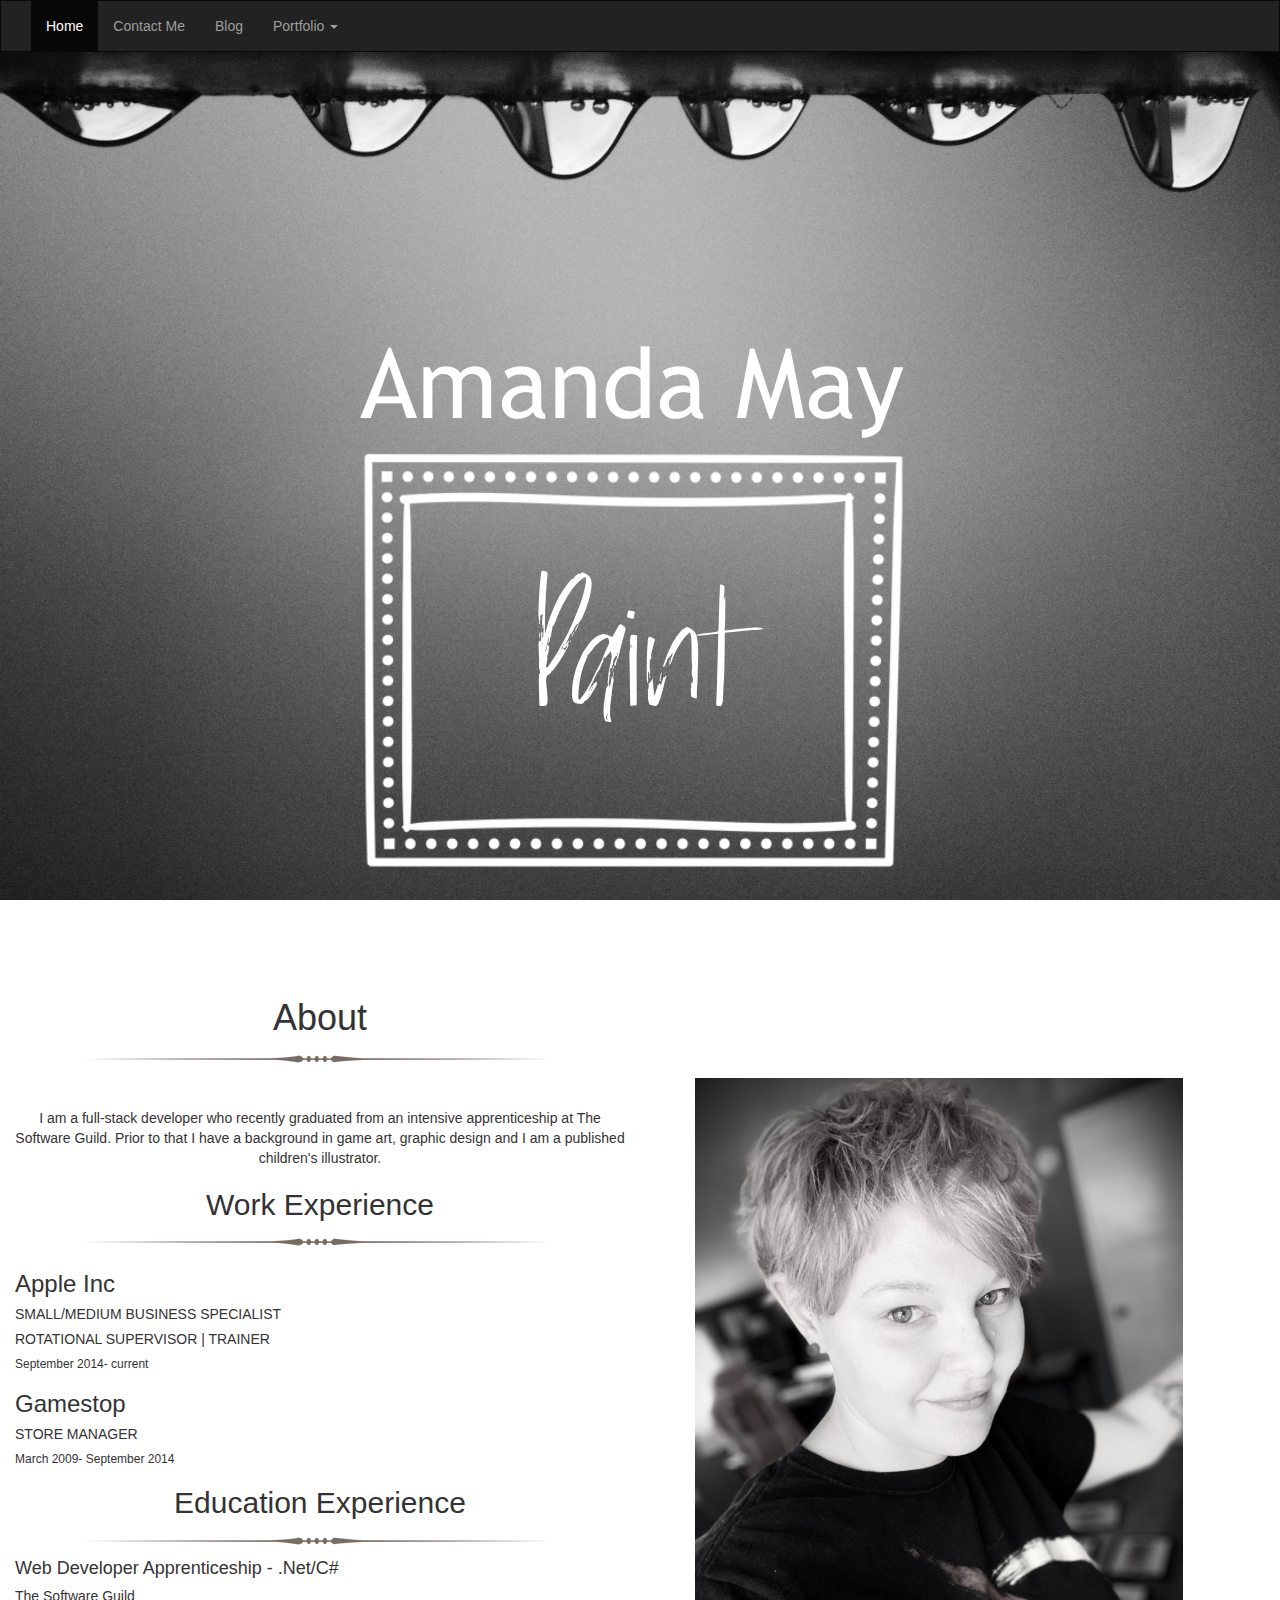
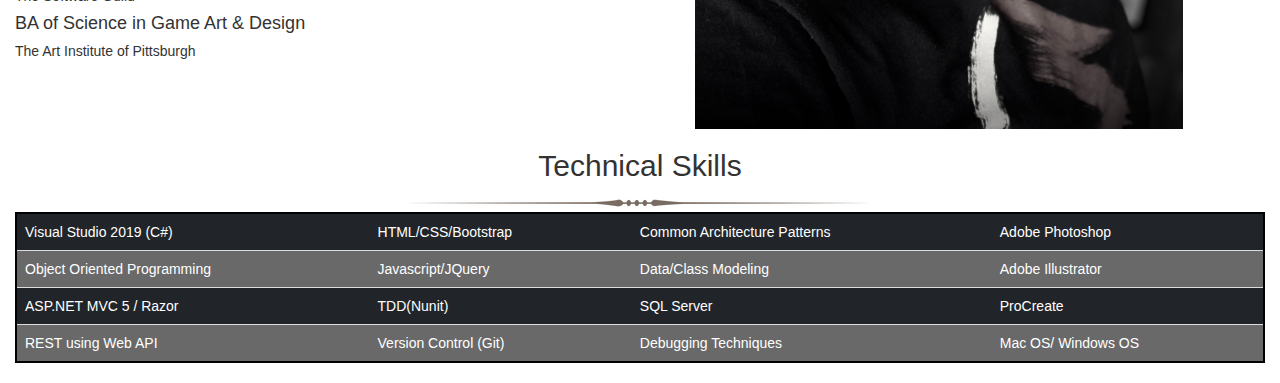
<file: index.html>
<!DOCTYPE html>
<html>
<head>
  <meta charset="utf-8">
  <meta name="viewport" content="width=device-width, initial-scale=1">
  <link rel="stylesheet" href="https://maxcdn.bootstrapcdn.com/bootstrap/3.4.1/css/bootstrap.min.css">
  <link rel="stylesheet" href="styles/styles.css">

</head>
<body>


  <nav class="navbar navbar-inverse container-fluid navbar-expand-md">
    <button type="button" class="navbar-toggle" data-toggle="collapse" data-target="#collapsibleNavbar">
      <span class="icon-bar"></span>
      <span class="icon-bar"></span>
      <span class="icon-bar"></span>
    </button>
    <div class="collapse navbar-collapse" id="collapsibleNavbar">
      <ul class="nav navbar-nav">
        <li class="active"><a href="index.html">Home</a></li>
        <li><a href="contact.html">Contact Me</a></li>
        <li><a href="https://amandamaydoodle.com" target="_blank">Blog</a></li>
        <li class="dropdown"><a class="dropdown-toggle" data-toggle="dropdown" href="#">Portfolio <span class="caret"></span></a>
          <ul class="dropdown-menu">
            <li><a href="develop.html">Development Projects</a></li>
            <li><a href="doodle.html">Illustration</a></li>
            <li><a href="paint.html">Mini Painting</a></li>
          </ul>
        </li>
      </ul>
    </div>
  </nav>

  <div class="jumbotron jumbrotron-fluid">
    <div class="container">
      <img class="logo img-responsive img-fluid mx-auto" src="images/logo.png" alt="logo">
    </div>
  </div>



<div class ="col-md-6 col-lg-6 col-sm-6 col-xs-12 header">
  <div id="grad1">
    <h1>About</h1>
    <img class="img-hr" src="images/break.png" alt="hr" id='breakpurple'/>
    <div class="txt-aboutMe">
      <p>
        I am a full-stack developer who recently graduated from an intensive apprenticeship at The Software Guild. Prior to that I have a background in game art, graphic design and I am a published children's illustrator.
        </p>
      </div>
    </div>
    <div id="grad2">
      <h2>Work Experience</h2>
      <img class="img-hr" src="images/break.png" alt="hr" id='breakmagenta'/>

    </div>
    <div id="grad3" class="txt-workexp">
      <h3>Apple Inc</h3>
      <h5>SMALL/MEDIUM BUSINESS SPECIALIST</h5>
      <h5>ROTATIONAL SUPERVISOR | TRAINER</h5>
      <h6>September 2014- current</h6>
      <h3>Gamestop</h3>
      <h5>STORE MANAGER</h5>
      <h6>March 2009- September 2014</h6>
    </div>
    <div id="grad4">
      <h2>Education Experience</h2>
      <img class="img-hr" src="images/break.png" alt="hr" id='breakorange'/>
        <div class="txt-workexp">
          <h4>Web Developer Apprenticeship - .Net/C#</h4>
          <h5>The Software Guild</h5>
          <h4>BA of Science in Game Art & Design</h4>
          <h5>The Art Institute of Pittsburgh</h5>
      </div>
    </div>
</div>

<div class="col-md-6 col-lg-6 col-sm-6 col-xs-12">
  <img class="img-selfie" src="images/selfie.jpg" alt="selfie" id='selfie' />
  </div>
  <div class="col-md-12  col-lg-12 col-sm-12 col-xs-12">
    <div class="col-md-12  col-lg-12 col-sm-12 col-xs-12 table-head" id="grad5">
      <h2 >Technical Skills</h2>
      <img class="img-hr" src="images/break.png" alt="hr" id='breakyellow'/>
      </div>
    <table class="table table-striped" id="grad6">
      <tbody>
        <tr>
          <td>Visual Studio 2019 (C#)</td>
          <td>HTML/CSS/Bootstrap</td>
          <td>Common Architecture Patterns</td>
          <td>Adobe Photoshop</td>
        </tr>
        <tr>
          <td>Object Oriented Programming</td>
          <td>Javascript/JQuery</td>
          <td>Data/Class Modeling</td>
          <td>Adobe Illustrator</td>
        </tr>
        <tr>
          <td>ASP.NET MVC 5 / Razor</td>
          <td>TDD(Nunit)</td>
          <td>SQL Server</td>
          <td>ProCreate</td>
        </tr>
        <tr>
          <td>REST using Web API</td>
          <td>Version Control (Git)</td>
          <td>Debugging Techniques</td>
          <td>Mac OS/ Windows OS</td>
        </tr>
      </tbody>
    </table>
  </div>






<script src="https://code.jquery.com/jquery-3.3.1.slim.min.js" integrity="sha384-q8i/X+965DzO0rT7abK41JStQIAqVgRVzpbzo5smXKp4YfRvH+8abtTE1Pi6jizo" crossorigin="anonymous"></script>
<script src="https://cdnjs.cloudflare.com/ajax/libs/popper.js/1.14.7/umd/popper.min.js" integrity="sha384-UO2eT0CpHqdSJQ6hJty5KVphtPhzWj9WO1clHTMGa3JDZwrnQq4sF86dIHNDz0W1" crossorigin="anonymous"></script>
<script src="https://stackpath.bootstrapcdn.com/bootstrap/4.3.1/js/bootstrap.min.js" integrity="sha384-JjSmVgyd0p3pXB1rRibZUAYoIIy6OrQ6VrjIEaFf/nJGzIxFDsf4x0xIM+B07jRM" crossorigin="anonymous"></script>
<script src="js/site.js"></script>
</body>
</html>
</file>
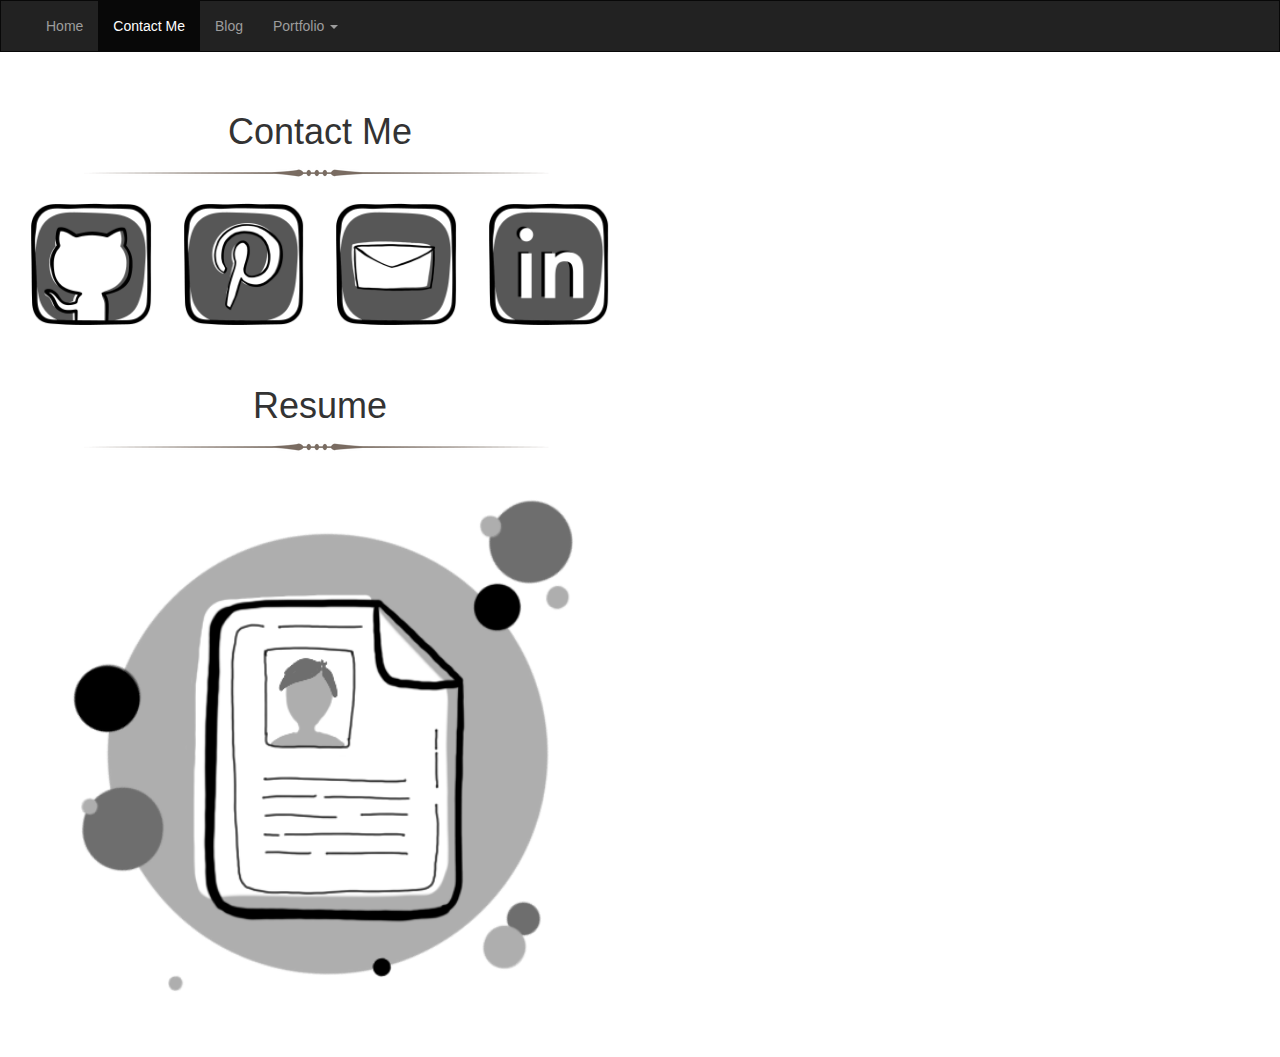
<file: contact.html>
<!DOCTYPE html>
<html>
<head>
  <meta charset="utf-8">
   <meta name="viewport" content="width=device-width, initial-scale=1">
   <link rel="stylesheet" href="https://maxcdn.bootstrapcdn.com/bootstrap/3.4.1/css/bootstrap.min.css">
  <link rel="stylesheet" href="styles/styles.css">
</head>

<body>

  <nav class="navbar navbar-inverse container-fluid navbar-expand-md">
    <button type="button" class="navbar-toggle" data-toggle="collapse" data-target="#collapsibleNavbar">
      <span class="icon-bar"></span>
      <span class="icon-bar"></span>
      <span class="icon-bar"></span>
    </button>
    <div class="collapse navbar-collapse" id="collapsibleNavbar">
      <ul class="nav navbar-nav">
        <li><a href="index.html">Home</a></li>
        <li class="active"><a href="contact.html">Contact Me</a></li>
        <li><a href="https://amandamaydoodle.com" target="_blank">Blog</a></li>
        <li class="dropdown"><a class="dropdown-toggle" data-toggle="dropdown" href="#">Portfolio <span class="caret"></span></a>
          <ul class="dropdown-menu">
            <li><a href="develop.html">Development Projects</a></li>
            <li><a href="doodle.html">Illustration</a></li>
            <li><a href="paint.html">Mini Painting</a></li>
          </ul>
        </li>
      </ul>
    </div>
  </nav>


  <div class="col-md-6 col-lg-6 col-sm-6 col-xs-12 contact-header">
    <h1 id="grad1">Contact Me</h1>
    <img class="img-hr" src="images/break.png" alt="hr" id='breakred'/>
  </div>
  <div class="col-md-12  col-lg-12 col-sm-12 col-xs-12">

  </div>
  <div class="col-md-6 col-lg-6 col-sm-6 col-xs-12">
    <div class="col-md-3 col-sm-3 col-lg-3 col-xs-3  contact-icons">
      <a href="https://github.com/Colormerad" target="_blank">
        <img class="img-icon" src="images/github.png" alt="github" id='github'/>
      </a>
    </div>
    <div class="col-md-3 col-sm-3 col-lg-3  col-xs-3 contact-icons">
      <a href="https://www.pinterest.com/amandamaydoodle/_created/" target="_blank">
        <img class="img-icon" src="images/pinterest.png" alt="pinterest" id='pinterest' />
      </a>
    </div>
    <div class="col-md-3 col-sm-3 col-lg-3 col-xs-3 contact-icons">
      <a href="mailto:amandamaydev@gmail.com" target="_blank">
        <img class="img-icon" src="images/email.png" alt="email" id='email' />
      </a>
    </div>
    <div class="col-md-3 col-sm-3 col-lg-3 col-xs-3 contact-icons">
      <a href="https://www.linkedin.com/in/amandamaydev/" target="_blank">
        <img class="img-icon" src="images/linkedin.png" alt="linkedin" id='linkedin' />
      </a>
    </div>
  </div>
  <div class="col-md-12 col-lg-12 col-sm-12 col-xs-12">

  </div>
  <div class="col-md-6 col-sm-6 col-lg-6 col-xs-12 contact-header">
    <h1 id="grad6">Resume</h1>

    <img class="img-hr" src="images/break.png" alt="hr" id='breakpurple'/>
  </div>
  <div class="col-md-12 col-lg-12 col-sm-12 col-xs-12">

  </div>
  <div class="col-md-6  col-lg-6 col-sm-6 col-xs-12">
    <div class="col-md-12  col-lg-12 col-sm-12 col-xs-12 resume-icons">
      <a href="files/AmandaMayDeveloperResume.pdf" target="_blank"><img class="img-icon" src="images/resume.png" alt="resume" id='resume' /></a>

    </div>
  </div>








<script src="https://code.jquery.com/jquery-3.3.1.slim.min.js" integrity="sha384-q8i/X+965DzO0rT7abK41JStQIAqVgRVzpbzo5smXKp4YfRvH+8abtTE1Pi6jizo" crossorigin="anonymous"></script>
<script src="https://cdnjs.cloudflare.com/ajax/libs/popper.js/1.14.7/umd/popper.min.js" integrity="sha384-UO2eT0CpHqdSJQ6hJty5KVphtPhzWj9WO1clHTMGa3JDZwrnQq4sF86dIHNDz0W1" crossorigin="anonymous"></script>
<script src="https://stackpath.bootstrapcdn.com/bootstrap/4.3.1/js/bootstrap.min.js" integrity="sha384-JjSmVgyd0p3pXB1rRibZUAYoIIy6OrQ6VrjIEaFf/nJGzIxFDsf4x0xIM+B07jRM" crossorigin="anonymous"></script>
<script src="js/contact.js"></script>
</body>
</html>
</file>
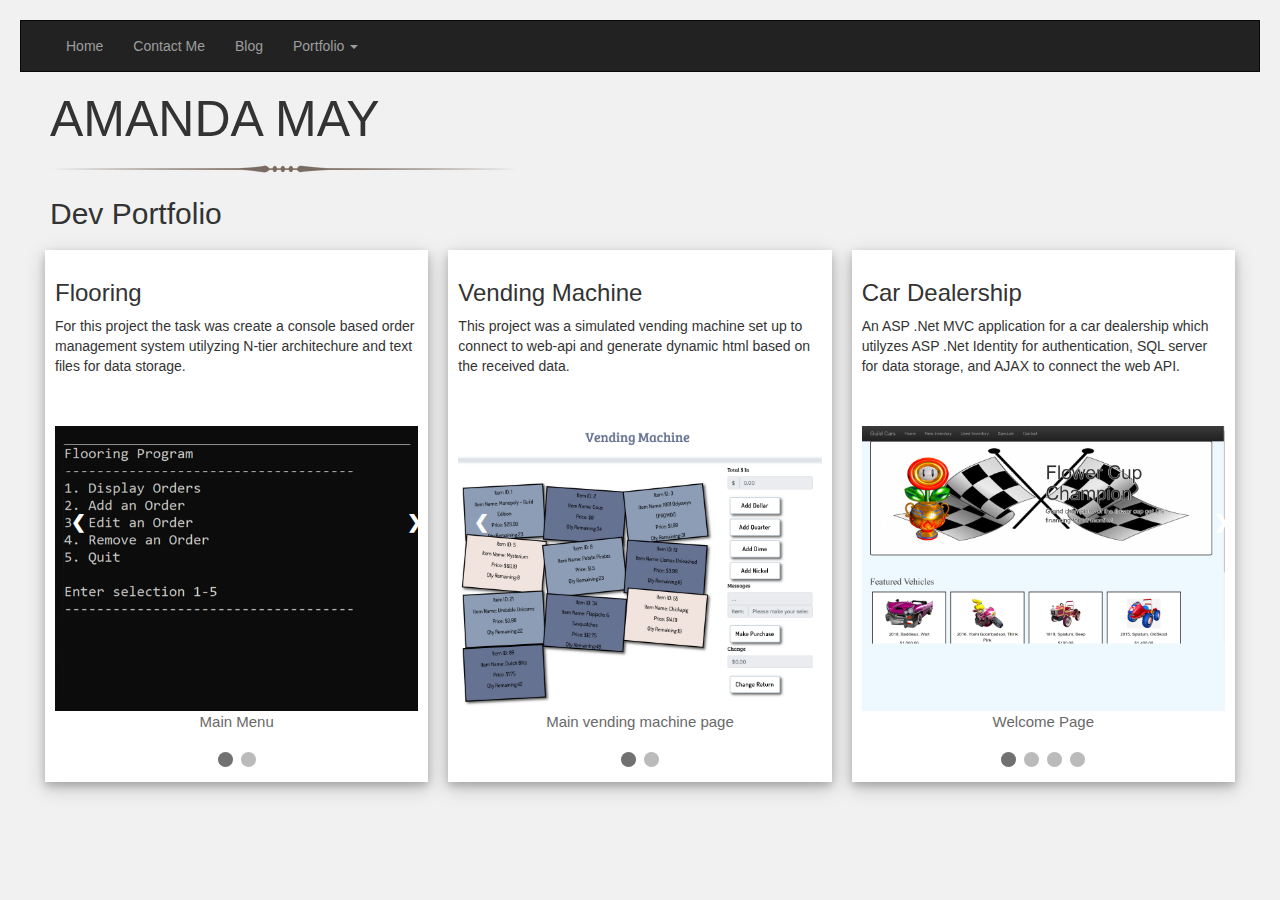
<file: develop.html>
<!DOCTYPE html>
<html>
<head>
  <meta charset="utf-8">
  <meta name="viewport" content="width=device-width, initial-scale=1">
  <link rel="stylesheet" href="https://maxcdn.bootstrapcdn.com/bootstrap/3.4.1/css/bootstrap.min.css">
  <link rel="stylesheet" href="styles/portfolio.css">
</head>
<body>

  <nav class="navbar navbar-inverse container-fluid navbar-expand-md">
    <button type="button" class="navbar-toggle" data-toggle="collapse" data-target="#collapsibleNavbar">
      <span class="icon-bar"></span>
      <span class="icon-bar"></span>
      <span class="icon-bar"></span>
    </button>
    <div class="collapse navbar-collapse" id="collapsibleNavbar">
      <ul class="nav navbar-nav">
        <li><a href="index.html">Home</a></li>
        <li><a href="contact.html">Contact Me</a></li>
        <li><a href="https://amandamaydoodle.com" target="_blank">Blog</a></li>
        <li class="dropdown"><a class="dropdown-toggle" data-toggle="dropdown" href="#">Portfolio <span class="caret"></span></a>
          <ul class="dropdown-menu">
            <li class="active"><a href="develop.html">Development Projects</a></li>
            <li><a href="doodle.html">Illustration</a></li>
            <li><a href="paint.html">Mini Painting</a></li>
          </ul>
        </li>
      </ul>
    </div>
  </nav>

<div class="main col-lg-12 col-md-12 col-sm-12 col-xs-12">
  <div class="main col-lg-12 col-md-12 col-sm-12 col-xs-12">
    <h1 id="grad1">AMANDA MAY</h1>
    <img class="img-hr" src="images/break.png" alt="hr" id='breakpurple'/>

    <h2>Dev Portfolio</h2>
    <p></p>
  </div>
  <div class=" gallery col-lg-4 col-md-6 col-sm-12 col-xs-12">
    <div class="content">
      <h3>Flooring </h3>
      <p class="desc">For this project the task was create a console based order management system utilyzing N-tier architechure and text files for data storage.  </p>
      <div class="slideshow-container">
        <div class="mySlides2">
          <div class="numbertext"></div>
          <img src="images/Flooring1.png" style="width:100%">
          <div class="text">Main Menu</div>
        </div>
        <div class="mySlides2">
          <div class="numbertext"></div>
          <img src="images/Flooring2.png" style="width:100%">
          <div class="text">Adding an Order confirmation</div>
        </div>
        <a class="prev" onclick="plusSlides2(-1)">&#10094;</a>
        <a class="next" onclick="plusSlides2(1)">&#10095;</a>
      </div>
      <br>
      <div style="text-align:center">
        <span class="dot2" onclick="currentSlide2(1)"></span>
        <span class="dot2" onclick="currentSlide2(2)"></span>
      </div>
    </div>
  </div>
  <br />
  <hr />
  <!-- Second slideshow -->
  <div class=" gallery col-lg-4 col-md-6 col-sm-12 col-xs-12">
    <div class="content">
      <h3>Vending Machine</h3>
      <p class="desc">This project was a simulated vending machine set up to connect to web-api and generate dynamic html based on the received data. </p>
      <div class="slideshow-container">
        <div class="mySlides">
          <div class="numbertext"></div>
          <img src="images/VendingMachine.png" style="width:100%">
          <div class="text">Main vending machine page</div>
        </div>
        <div class="mySlides">
          <div class="numbertext"></div>
          <img src="images/VendingMachine2.png" style="width:100%">
          <div class="text">Having added money &  made a purchase of #13</div>
        </div>
        <a class="prev" onclick="plusSlides(-1)">&#10094;</a>
        <a class="next" onclick="plusSlides(1)">&#10095;</a>
      </div>
      <br>
      <div style="text-align:center">
        <span class="dot" onclick="currentSlide(1)"></span>
        <span class="dot" onclick="currentSlide(2)"></span>
      </div>
    </div>
  </div>
  <br />
  <hr />
  <!-- third slideshow -->

  <div class=" gallery col-lg-4 col-md-6 col-sm-12 col-xs-12">
    <div class="content">
      <h3>Car Dealership</h3>
      <p class="desc"> An ASP .Net MVC application for a car dealership which utilyzes ASP .Net Identity for authentication, SQL server for data storage, and AJAX to connect the web API. </p>
      <div class="slideshow-container">
        <div class="mySlides3">
          <div class="numbertext"></div>
          <img src="images/aguildcars1.png" style="width:100%">
          <div class="text">Welcome Page</div>
        </div>
        <div class="mySlides3">
          <div class="numbertext"></div>
          <img src="images/aguildcars2.png" style="width:100%">
          <div class="text">Searching a vehicle</div>
        </div>
        <div class="mySlides3">
          <div class="numbertext"></div>
          <img src="images/aguildcars3.png" style="width:100%">
          <div class="text">Sales accounts can place sales</div>
        </div>
        <div class="mySlides3">
          <div class="numbertext"></div>
          <img src="images/aguildcars4.png" style="width:100%">
          <div class="text">Admin accounts can add/edit users, vehicles, etc. </div>
        </div>
        <a class="prev" onclick="plusSlides3(-1)">&#10094;</a>
        <a class="next" onclick="plusSlides3(1)">&#10095;</a>
      </div>
      <br>
      <div style="text-align:center">
        <span class="dot3" onclick="currentSlide3(1)"></span>
        <span class="dot3" onclick="currentSlide3(2)"></span>
        <span class="dot3" onclick="currentSlide3(3)"></span>
        <span class="dot3" onclick="currentSlide3(4)"></span>
      </div>
    </div>
  </div>

</div>

















<script src="https://code.jquery.com/jquery-3.3.1.slim.min.js" integrity="sha384-q8i/X+965DzO0rT7abK41JStQIAqVgRVzpbzo5smXKp4YfRvH+8abtTE1Pi6jizo" crossorigin="anonymous"></script>
<script src="https://cdnjs.cloudflare.com/ajax/libs/popper.js/1.14.7/umd/popper.min.js" integrity="sha384-UO2eT0CpHqdSJQ6hJty5KVphtPhzWj9WO1clHTMGa3JDZwrnQq4sF86dIHNDz0W1" crossorigin="anonymous"></script>
<script src="https://stackpath.bootstrapcdn.com/bootstrap/4.3.1/js/bootstrap.min.js" integrity="sha384-JjSmVgyd0p3pXB1rRibZUAYoIIy6OrQ6VrjIEaFf/nJGzIxFDsf4x0xIM+B07jRM" crossorigin="anonymous"></script>
<script src="js/portfolio.js"></script>
</body>
</html>
</file>
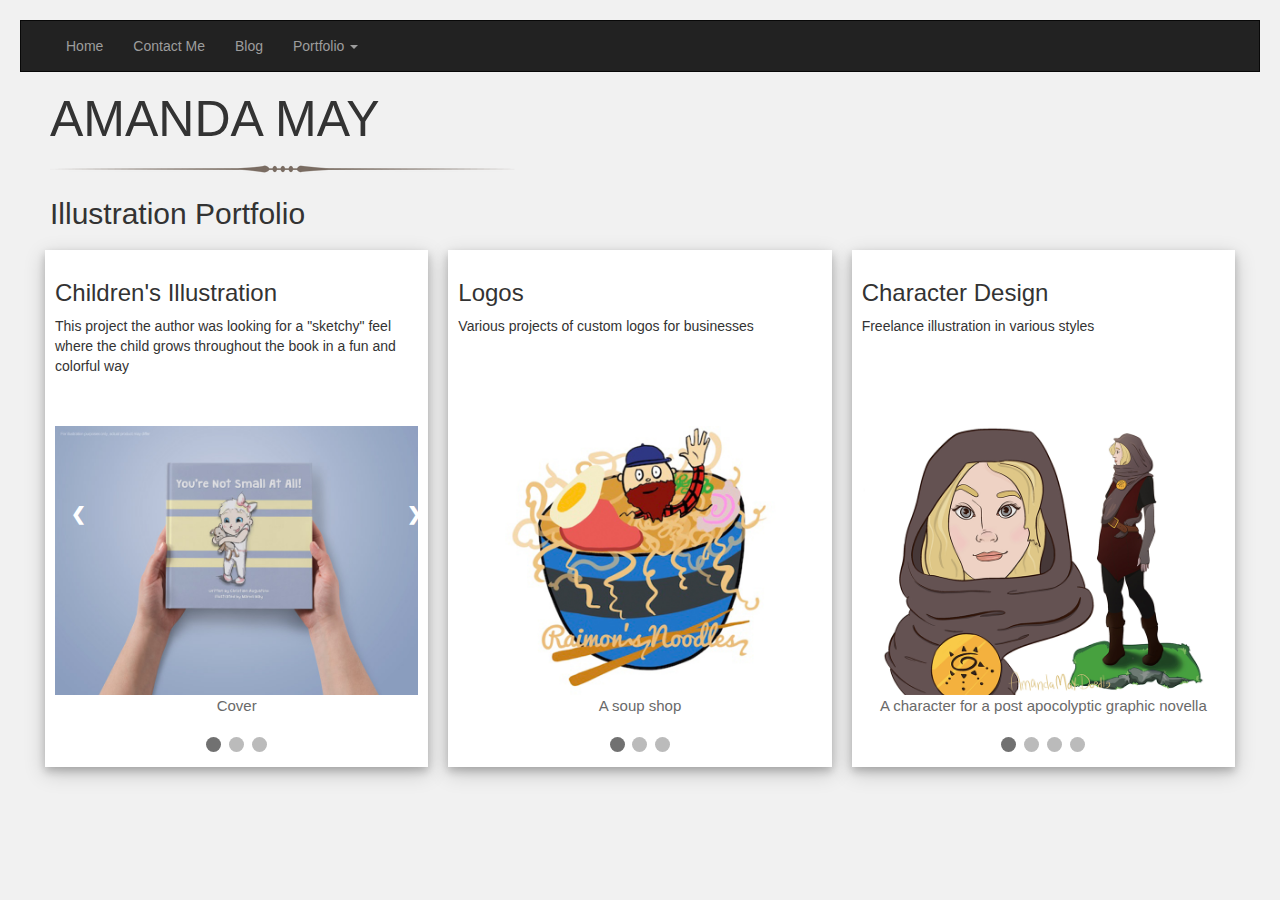
<file: doodle.html>
<!DOCTYPE html>
<html>
<head>
  <meta charset="utf-8">
  <meta name="viewport" content="width=device-width, initial-scale=1">
  <link rel="stylesheet" href="https://maxcdn.bootstrapcdn.com/bootstrap/3.4.1/css/bootstrap.min.css">
  <link rel="stylesheet" href="styles/portfolio.css">
</head>
<body>

  <nav class="navbar navbar-inverse container-fluid navbar-expand-md">
    <button type="button" class="navbar-toggle" data-toggle="collapse" data-target="#collapsibleNavbar">
      <span class="icon-bar"></span>
      <span class="icon-bar"></span>
      <span class="icon-bar"></span>
    </button>
    <div class="collapse navbar-collapse" id="collapsibleNavbar">
      <ul class="nav navbar-nav">
        <li><a href="index.html">Home</a></li>
        <li><a href="contact.html">Contact Me</a></li>
        <li><a href="https://amandamaydoodle.com" target="_blank">Blog</a></li>
        <li class="dropdown"><a class="dropdown-toggle" data-toggle="dropdown" href="#">Portfolio <span class="caret"></span></a>
          <ul class="dropdown-menu">
            <li><a href="develop.html">Development Projects</a></li>
            <li class="active"><a href="doodle.html">Illustration</a></li>
            <li><a href="paint.html">Mini Painting</a></li>
          </ul>
        </li>
      </ul>
    </div>
  </nav>

<div class="main col-lg-12 col-md-12 col-sm-12 col-xs-12">
  <div class="main col-lg-12 col-md-12 col-sm-12 col-xs-12">
    <h1 id="grad1">AMANDA MAY</h1>
    <img class="img-hr" src="images/break.png" alt="hr" id='breakpurple'/>

    <h2>Illustration Portfolio</h2>
    <p></p>
  </div>
  <div class=" gallery col-lg-4 col-md-6 col-sm-12 col-xs-12">
    <div class="content">
      <h3>Children's Illustration </h3>
      <p class="desc">This project the author was looking for a "sketchy" feel where the child grows throughout the book in a fun and colorful way</p>
      <div class="slideshow-container">
        <div class="mySlides2">
          <div class="numbertext"></div>
          <img src="images/book1.jpg" style="width:100%">
          <div class="text">Cover</div>
        </div>
        <div class="mySlides2">
          <div class="numbertext"></div>
          <img src="images/book2.jpg" style="width:100%">
          <div class="text">Inside quicklook</div>
        </div>
        <div class="mySlides2">
          <div class="numbertext"></div>
          <img src="images/book3.jpg" style="width:100%">
          <div class="text">Inside quicklook</div>
        </div>
        <a class="prev" onclick="plusSlides2(-1)">&#10094;</a>
        <a class="next" onclick="plusSlides2(1)">&#10095;</a>
      </div>
      <br>
      <div style="text-align:center">
        <span class="dot2" onclick="currentSlide2(1)"></span>
        <span class="dot2" onclick="currentSlide2(2)"></span>
        <span class="dot2" onclick="currentSlide2(3)"></span>
      </div>
    </div>
  </div>
  <br />
  <hr />
  <!-- Second slideshow -->
  <div class=" gallery col-lg-4 col-md-6 col-sm-12 col-xs-12">
    <div class="content">
      <h3>Logos</h3>
      <p class="desc">Various projects of custom logos for businesses</p>
      <div class="slideshow-container">
        <div class="mySlides">
          <div class="numbertext"></div>
          <img src="images/logo1.jpg" style="width:100%">
          <div class="text">A soup shop</div>
        </div>
        <div class="mySlides">
          <div class="numbertext"></div>
          <img src="images/logo2.jpg" style="width:100%">
          <div class="text">A construction company</div>
        </div>
        <div class="mySlides">
          <div class="numbertext"></div>
          <img src="images/logo3.jpg" style="width:100%">
          <div class="text">Another construction company</div>
        </div>
        <a class="prev" onclick="plusSlides(-1)">&#10094;</a>
        <a class="next" onclick="plusSlides(1)">&#10095;</a>
      </div>
      <br>
      <div style="text-align:center">
        <span class="dot" onclick="currentSlide(1)"></span>
        <span class="dot" onclick="currentSlide(2)"></span>
        <span class="dot" onclick="currentSlide(3)"></span>
      </div>
    </div>
  </div>
  <br />
  <hr />
  <!-- third slideshow -->

  <div class=" gallery col-lg-4 col-md-6 col-sm-12 col-xs-12">
    <div class="content">
      <h3>Character Design</h3>
      <p class="desc">Freelance illustration in various styles </p>
      <div class="slideshow-container">
        <div class="mySlides3">
          <div class="numbertext"></div>
          <img src="images/doodle1.jpg" style="width:100%">
          <div class="text">A character for a post apocolyptic graphic novella</div>
        </div>
        <div class="mySlides3">
          <div class="numbertext"></div>
          <img src="images/doodle2.jpg" style="width:100%">
          <div class="text">A simple & cute corgi</div>
        </div>
        <div class="mySlides3">
          <div class="numbertext"></div>
          <img src="images/doodle3.jpg" style="width:100%">
          <div class="text">A girl sleeping</div>
        </div>
        <div class="mySlides3">
          <div class="numbertext"></div>
          <img src="images/doodle4.jpg" style="width:100%">
          <div class="text">A girl used in a sketchy "Disney-esque" style </div>
        </div>
        <a class="prev" onclick="plusSlides3(-1)">&#10094;</a>
        <a class="next" onclick="plusSlides3(1)">&#10095;</a>
      </div>
      <br>
      <div style="text-align:center">
        <span class="dot3" onclick="currentSlide3(1)"></span>
        <span class="dot3" onclick="currentSlide3(2)"></span>
        <span class="dot3" onclick="currentSlide3(3)"></span>
        <span class="dot3" onclick="currentSlide3(4)"></span>
      </div>
    </div>
  </div>

</div>

















<script src="https://code.jquery.com/jquery-3.3.1.slim.min.js" integrity="sha384-q8i/X+965DzO0rT7abK41JStQIAqVgRVzpbzo5smXKp4YfRvH+8abtTE1Pi6jizo" crossorigin="anonymous"></script>
<script src="https://cdnjs.cloudflare.com/ajax/libs/popper.js/1.14.7/umd/popper.min.js" integrity="sha384-UO2eT0CpHqdSJQ6hJty5KVphtPhzWj9WO1clHTMGa3JDZwrnQq4sF86dIHNDz0W1" crossorigin="anonymous"></script>
<script src="https://stackpath.bootstrapcdn.com/bootstrap/4.3.1/js/bootstrap.min.js" integrity="sha384-JjSmVgyd0p3pXB1rRibZUAYoIIy6OrQ6VrjIEaFf/nJGzIxFDsf4x0xIM+B07jRM" crossorigin="anonymous"></script>
<script src="js/portfolio.js"></script>
</body>
</html>
</file>
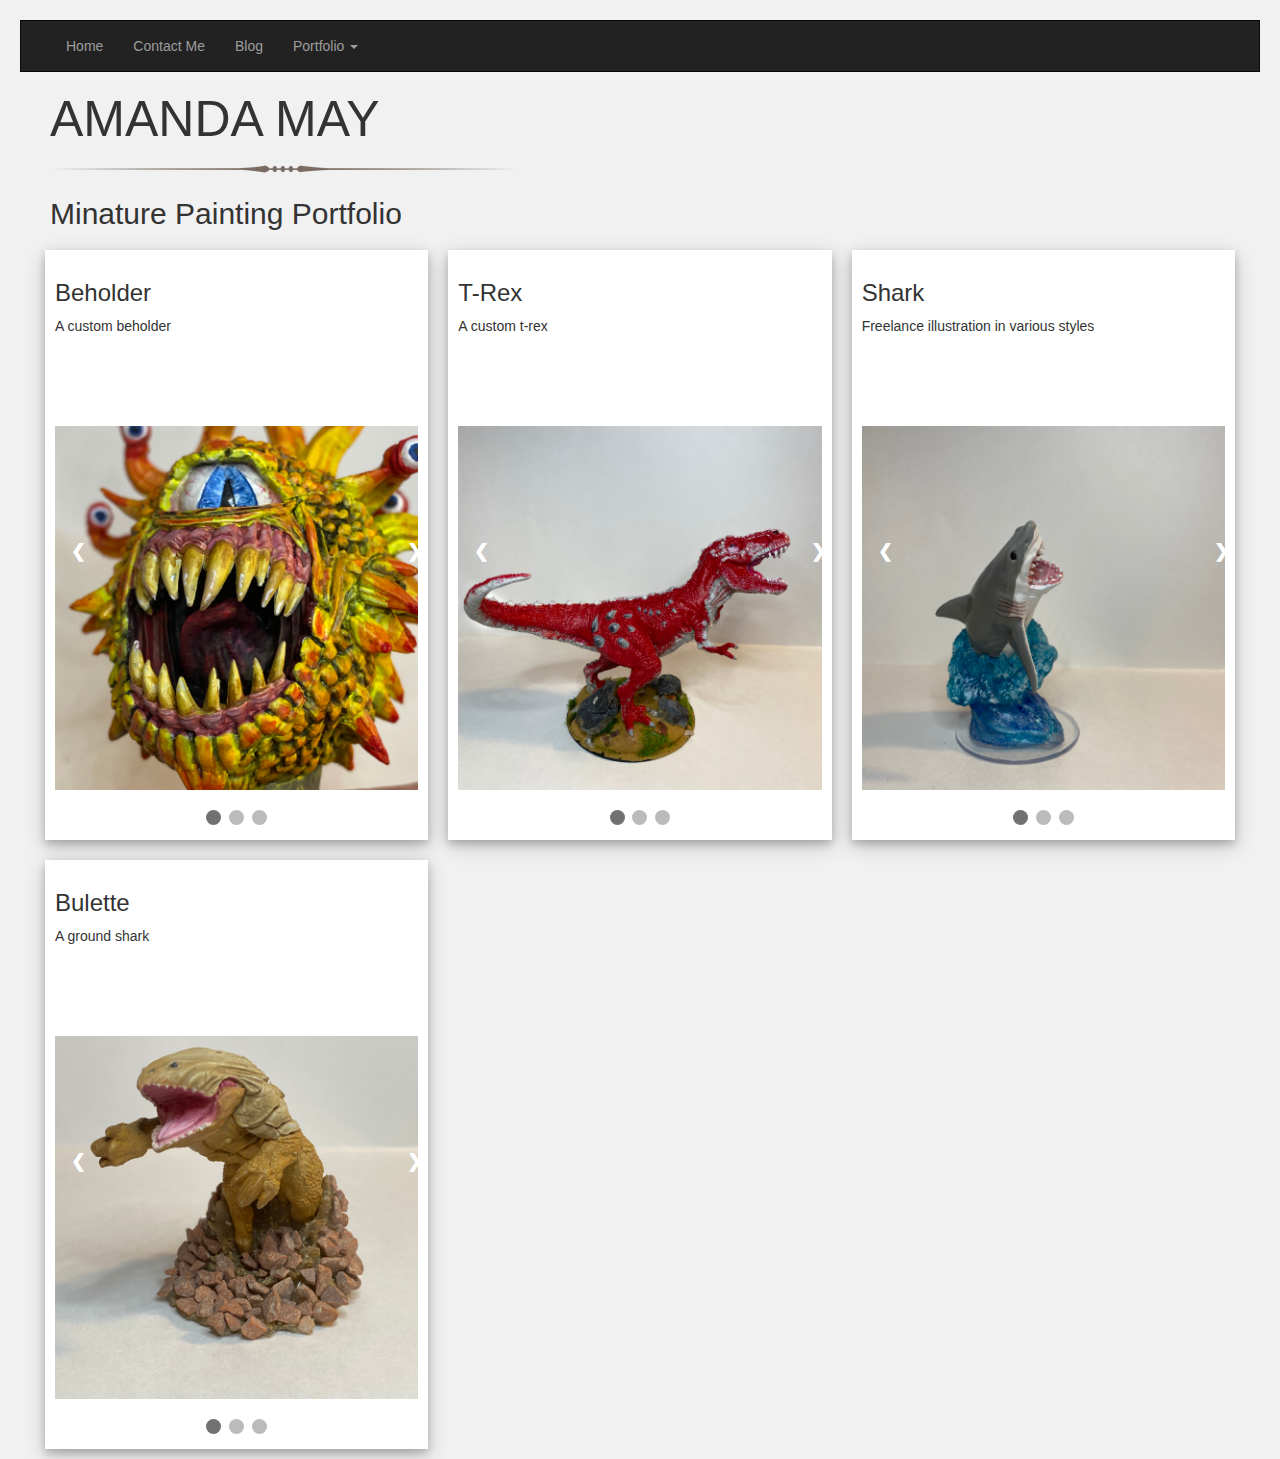
<file: paint.html>
<!DOCTYPE html>
<html>
<head>
  <meta charset="utf-8">
  <meta name="viewport" content="width=device-width, initial-scale=1">
  <link rel="stylesheet" href="https://maxcdn.bootstrapcdn.com/bootstrap/3.4.1/css/bootstrap.min.css">
  <link rel="stylesheet" href="styles/portfolio.css">
</head>
<body>

  <nav class="navbar navbar-inverse container-fluid navbar-expand-md">
    <button type="button" class="navbar-toggle" data-toggle="collapse" data-target="#collapsibleNavbar">
      <span class="icon-bar"></span>
      <span class="icon-bar"></span>
      <span class="icon-bar"></span>
    </button>
    <div class="collapse navbar-collapse" id="collapsibleNavbar">
      <ul class="nav navbar-nav">
        <li><a href="index.html">Home</a></li>
        <li><a href="contact.html">Contact Me</a></li>
        <li><a href="https://amandamaydoodle.com" target="_blank">Blog</a></li>
        <li class="dropdown"><a class="dropdown-toggle" data-toggle="dropdown" href="#">Portfolio <span class="caret"></span></a>
          <ul class="dropdown-menu">
            <li><a href="develop.html">Development Projects</a></li>
            <li><a href="doodle.html">Illustration</a></li>
            <li class="active"><a href="paint.html">Mini Painting</a></li>
          </ul>
        </li>
      </ul>
    </div>
  </nav>

<div class="main col-lg-12 col-md-12 col-sm-12 col-xs-12">
  <div class="main col-lg-12 col-md-12 col-sm-12 col-xs-12">
    <h1 id="grad1">AMANDA MAY</h1>
    <img class="img-hr" src="images/break.png" alt="hr" id='breakpurple'/>

    <h2>Minature Painting Portfolio</h2>
    <p></p>
  </div>
  <div class=" gallery col-lg-4 col-md-6 col-sm-12 col-xs-12">
    <div class="content">
      <h3>Beholder</h3>
      <p class="desc">A custom beholder</p>
      <div class="slideshow-container">
        <div class="mySlides2">
          <div class="numbertext"></div>
          <img src="images/abeholder1.jpg" style="width:100%">
          <div class="text"></div>
        </div>
        <div class="mySlides2">
          <div class="numbertext"></div>
          <img src="images/abeholder2.jpg" style="width:100%">
          <div class="text"></div>
        </div>
        <div class="mySlides2">
          <div class="numbertext"></div>
          <img src="images/abeholder3.jpg" style="width:100%">
          <div class="text"></div>
        </div>
        <a class="prev" onclick="plusSlides2(-1)">&#10094;</a>
        <a class="next" onclick="plusSlides2(1)">&#10095;</a>
      </div>
      <br>
      <div style="text-align:center">
        <span class="dot2" onclick="currentSlide2(1)"></span>
        <span class="dot2" onclick="currentSlide2(2)"></span>
        <span class="dot2" onclick="currentSlide2(3)"></span>
      </div>
    </div>
  </div>
  <br />
  <hr />
  <!-- Second slideshow -->
  <div class=" gallery col-lg-4 col-md-6 col-sm-12 col-xs-12">
    <div class="content">
      <h3>T-Rex</h3>
      <p class="desc">A custom t-rex</p>
      <div class="slideshow-container">
        <div class="mySlides">
          <div class="numbertext"></div>
          <img src="images/atrex1.jpg" style="width:100%">
          <div class="text"></div>
        </div>
        <div class="mySlides">
          <div class="numbertext"></div>
          <img src="images/atrex2.jpg" style="width:100%">
          <div class="text"></div>
        </div>
        <div class="mySlides">
          <div class="numbertext"></div>
          <img src="images/atrex3.jpg" style="width:100%">
          <div class="text"></div>
        </div>
        <a class="prev" onclick="plusSlides(-1)">&#10094;</a>
        <a class="next" onclick="plusSlides(1)">&#10095;</a>
      </div>
      <br>
      <div style="text-align:center">
        <span class="dot" onclick="currentSlide(1)"></span>
        <span class="dot" onclick="currentSlide(2)"></span>
        <span class="dot" onclick="currentSlide(3)"></span>
      </div>
    </div>
  </div>
  <br />
  <hr />
  <!-- third slideshow -->

  <div class=" gallery col-lg-4 col-md-6 col-sm-12 col-xs-12">
    <div class="content">
      <h3>Shark</h3>
      <p class="desc">Freelance illustration in various styles </p>
      <div class="slideshow-container">
        <div class="mySlides3">
          <div class="numbertext"></div>
          <img src="images/ashark1.jpg" style="width:100%">
          <div class="text"></div>
        </div>
        <div class="mySlides3">
          <div class="numbertext"></div>
          <img src="images/ashark2.jpg" style="width:100%">
          <div class="text"></div>
        </div>
        <div class="mySlides3">
          <div class="numbertext"></div>
          <img src="images/ashark3.jpg" style="width:100%">
          <div class="text"></div>
        </div>
        <a class="prev" onclick="plusSlides3(-1)">&#10094;</a>
        <a class="next" onclick="plusSlides3(1)">&#10095;</a>
      </div>
      <br>
      <div style="text-align:center">
        <span class="dot3" onclick="currentSlide3(1)"></span>
        <span class="dot3" onclick="currentSlide3(2)"></span>
        <span class="dot3" onclick="currentSlide3(3)"></span>
      </div>
    </div>
  </div>

  <!-- fourth slideshow -->

  <div class=" gallery col-lg-4 col-md-6 col-sm-12 col-xs-12">
    <div class="content">
      <h3>Bulette</h3>
      <p class="desc">A ground shark </p>
      <div class="slideshow-container">
        <div class="mySlides4">
          <div class="numbertext"></div>
          <img src="images/abulette1.jpg" style="width:100%">
          <div class="text"></div>
        </div>
        <div class="mySlides4">
          <div class="numbertext"></div>
          <img src="images/abulette2.jpg" style="width:100%">
          <div class="text"></div>
        </div>
        <div class="mySlides4">
          <div class="numbertext"></div>
          <img src="images/abulette3.jpg" style="width:100%">
          <div class="text"></div>
        </div>
        <a class="prev" onclick="plusSlides4(-1)">&#10094;</a>
        <a class="next" onclick="plusSlides4(1)">&#10095;</a>
      </div>
      <br>
      <div style="text-align:center">
        <span class="dot4" onclick="currentSlide4(1)"></span>
        <span class="dot4" onclick="currentSlide4(2)"></span>
        <span class="dot4" onclick="currentSlide4(3)"></span>
      </div>
    </div>
  </div>

</div>

















<script src="https://code.jquery.com/jquery-3.3.1.slim.min.js" integrity="sha384-q8i/X+965DzO0rT7abK41JStQIAqVgRVzpbzo5smXKp4YfRvH+8abtTE1Pi6jizo" crossorigin="anonymous"></script>
<script src="https://cdnjs.cloudflare.com/ajax/libs/popper.js/1.14.7/umd/popper.min.js" integrity="sha384-UO2eT0CpHqdSJQ6hJty5KVphtPhzWj9WO1clHTMGa3JDZwrnQq4sF86dIHNDz0W1" crossorigin="anonymous"></script>
<script src="https://stackpath.bootstrapcdn.com/bootstrap/4.3.1/js/bootstrap.min.js" integrity="sha384-JjSmVgyd0p3pXB1rRibZUAYoIIy6OrQ6VrjIEaFf/nJGzIxFDsf4x0xIM+B07jRM" crossorigin="anonymous"></script>
<script src="js/portfolio.js"></script>
</body>
</html>
</file>
<file: styles/styles.css>
.navbar{
  margin: 0px;
  border-radius: 0px;
  width: 100%;
  display: block;

}
.logo{
  padding-top: 200px;
  margin: auto;
}

.jumbotron{
  background-image: url("../images/jumbotronBackground.jpg");
  background-size: cover;
  background-attachment: fixed;
  background-size: 100% 100%;
  WIDTH: 100%;
  height: auto;
}

.header{
  text-align: center;
}
.img-selfie{
  width: 80%;
  align-content: center;
  margin-top: 100px;
  margin-left: 40px;

}
.txt-aboutMe{
  margin-top: 40px;

}

.txt-workexp{
  text-align: left;
}

.table-head{
text-align: center;
align-content: center;
margin: auto;
}

table{
  background: #696969 !important;
  color: white !important;
  border: 2px solid black;
  width: 90%;

}

tr:nth-child(odd) {
  background-color: #212529 !important;

}

.contact-header {
  margin-top: 40px;
  text-align: center;
}
.img-icon{
  width: 100%;
  margin-top: 20px;
}

.img-hr{
  margin: auto;
}
</file>
<file: styles/portfolio.css>
* {
  box-sizing: border-box;
}

body {
  background-color: #f1f1f1;
  padding: 20px;
  font-family: Arial;
}

.navbar{
  margin: 0px;
  border-radius: 0px;
  width: 100%;
  display: block;
}

.main {
  margin: auto;
}

h1 {
  font-size: 50px;
  word-break: break-all;
}

.gallery{
  padding: 10px;
  margin: auto;
}

.content {
  background-color: white;
  padding: 10px;
  box-shadow: 0 4px 8px 0 rgba(0, 0, 0, 0.2), 0 6px 20px 0 rgba(0, 0, 0, 0.19);
}

.desc {
  height: 100px;
}

.slideshow-container {
  margin: auto;
}

.prev, .next {
  cursor: pointer;
  position: absolute;
  top: 50%;
  width: auto;
  margin-top: -22px;
  padding: 16px;
  color: white;
  font-weight: bold;
  font-size: 18px;
  transition: 0.6s ease;
  border-radius: 0 3px 3px 0;
  user-select: none;
}

.next {
  right: 0;
  border-radius: 3px 0 0 3px;
}

.prev:hover, .next:hover {
  background-color: rgba(0,0,0,0.8);
}

.text {
  color: #696969;
  font-size: 15px;
  text-align: center;
}

.dot, .dot2, .dot3, .dot4 {
  cursor: pointer;
  height: 15px;
  width: 15px;
  margin: 0 2px;
  background-color: #bbb;
  border-radius: 50%;
  display: inline-block;
  transition: background-color 0.6s ease;
}

.active, .dot:hover, .dot2:hover, .dot3:hover, .dot4:hover {
  background-color: #717171;
}
</file>
